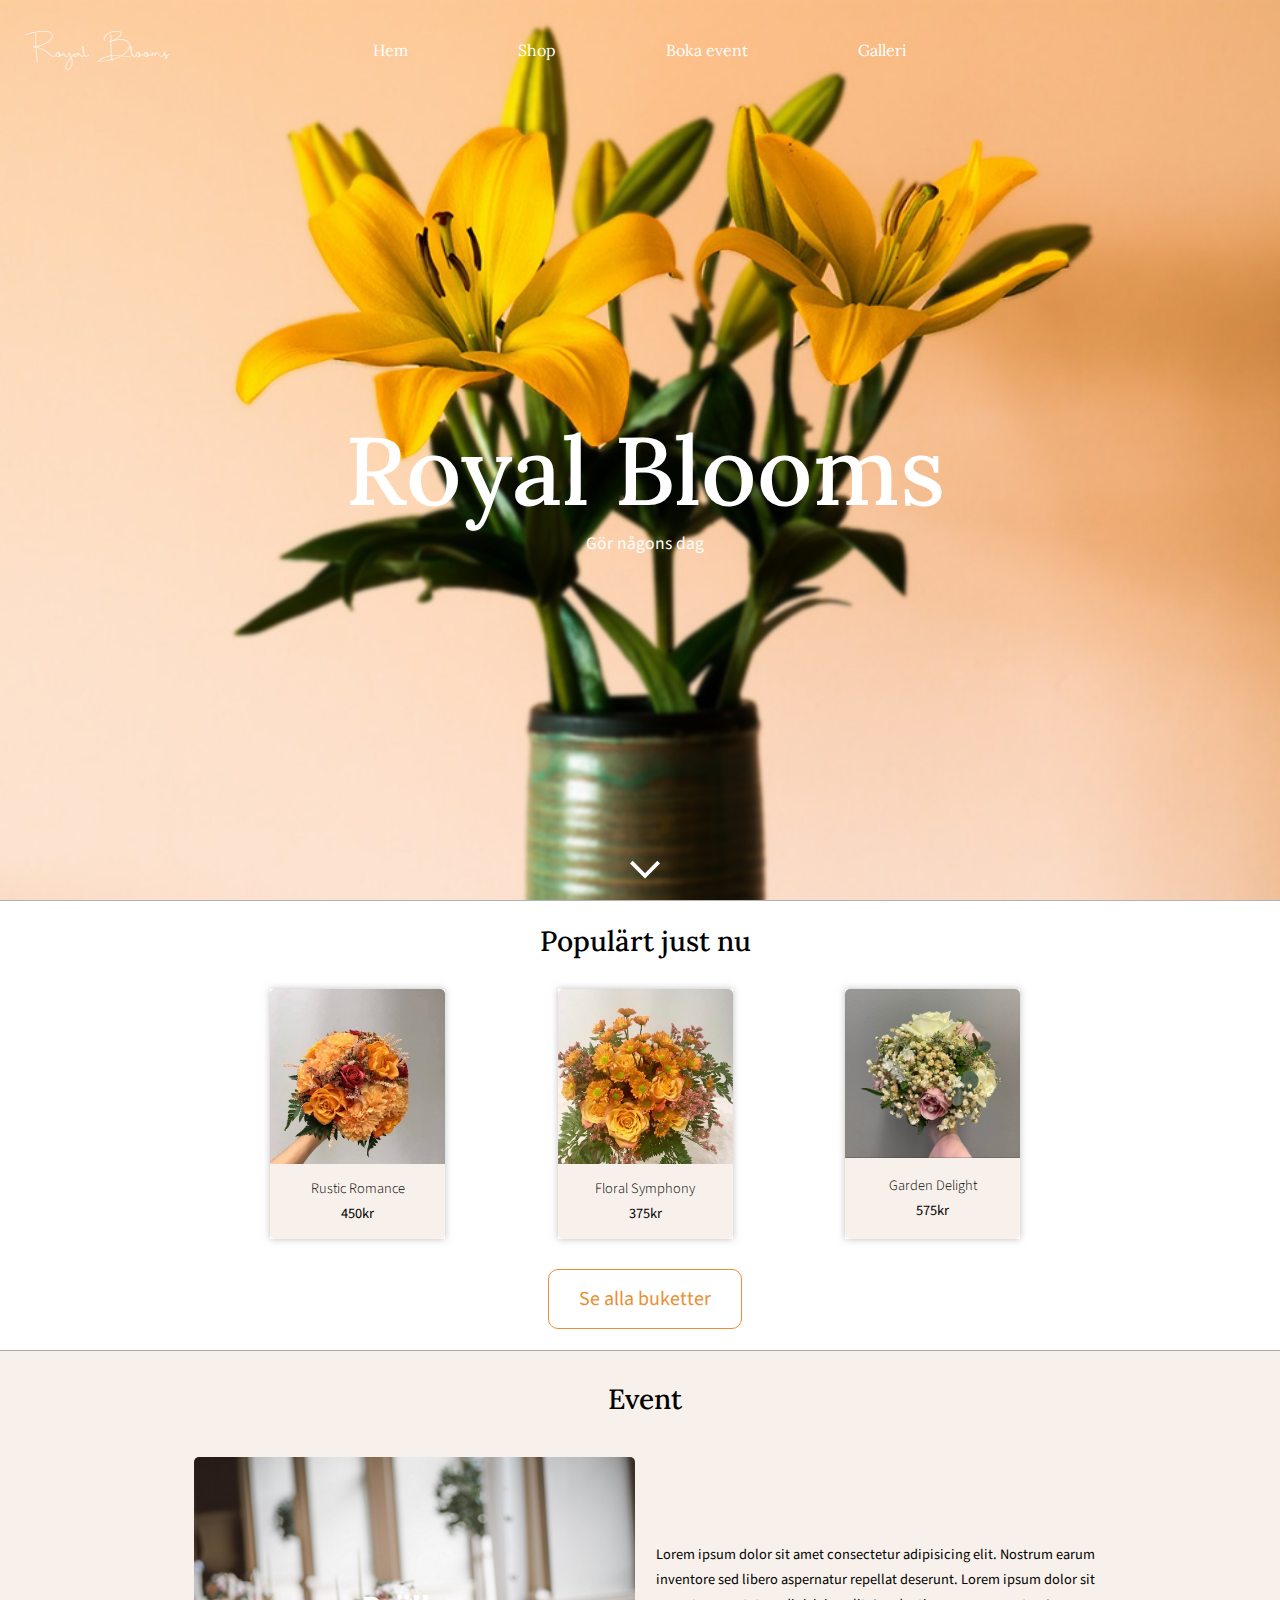
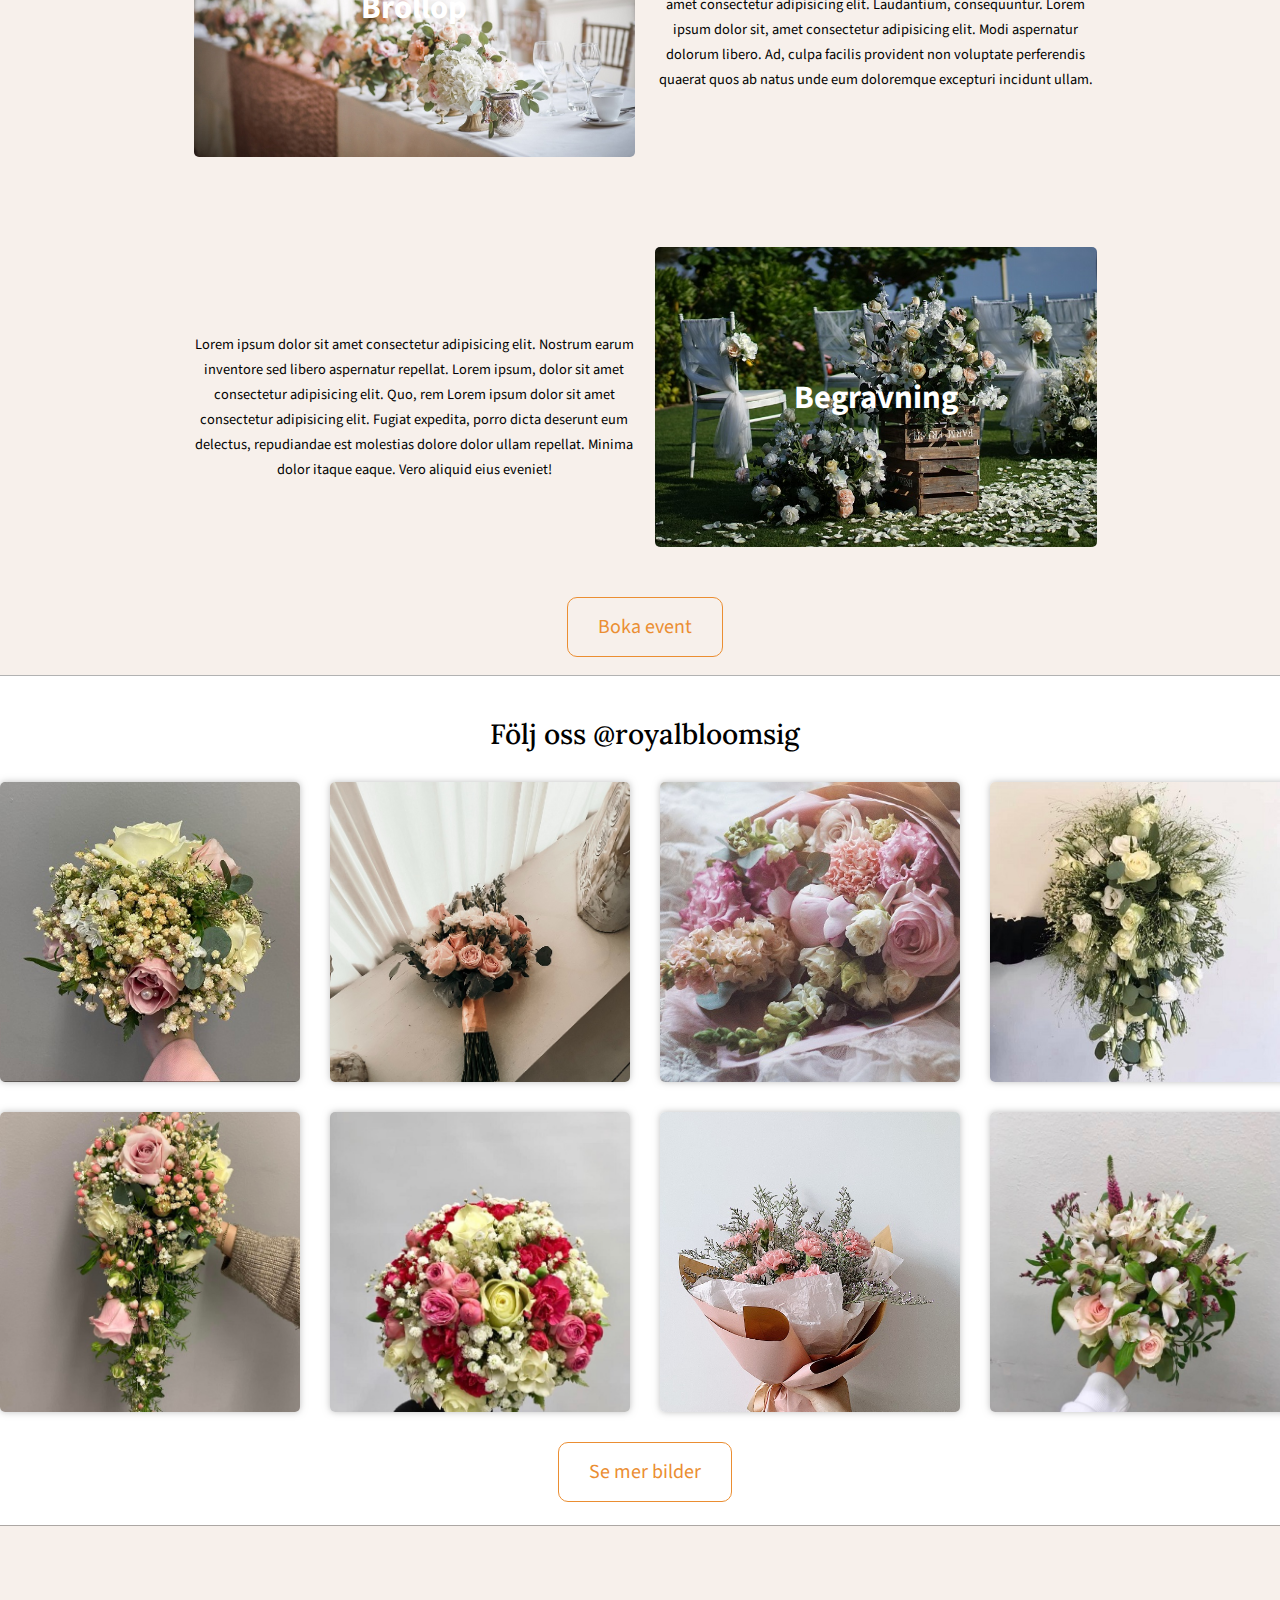
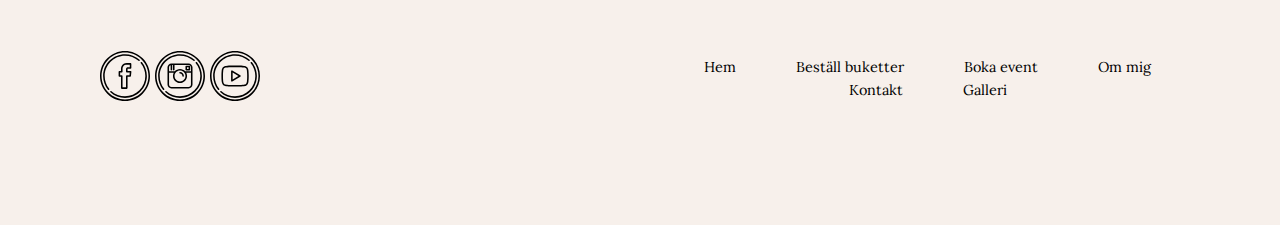
<file: index.html>
<!DOCTYPE html>
<html lang="en">
<head>
    <meta charset="UTF-8">
    <meta http-equiv="X-UA-Compatible" content="IE=edge">
    <meta name="viewport" content="width=device-width, initial-scale=1.0">
    <title>Royal Blooms - Hem</title>
    <link rel="stylesheet" href="css/style.css">
</head>
<body>
    <div id="main-grid-body">
        <header class="index-header">
            <img src="img/icons/menu-icon.svg" alt="Hamburgar-meny icon" id="hamburger-menu">
            <h3 onclick="window.location.href = 'index.html';">Royal Blooms</h3>
            <nav id="nav-bar" class="index-header">
                <ul>
                    <li><a href="index.html">Hem</a></li>
                    <li><a href="shop.html">Shop</a></li>
                    <li><a href="bokaevent.html">Boka event</a></li>
                    <li><a href="galleri.html">Galleri</a></li>
                </ul>
                <img src="img/icons/close-icon.svg" alt="Stäng flik icon" id="close-menu">
            </nav>
        </header>
        <section id="main-section">
            <article id="title">
                <h1>Royal Blooms</h1>
                <p>Gör någons dag</p>
            </article>
            <img id="arrow-down" src="img/icons/scroll-down-icon.svg" alt="Pil ner icon">
        </section>

        <section id="popular-now">
            <h2>Populärt just nu</h2>
            <article id="popular-now-products">
                <section class="product">
                    <img src="img/blommor/orange-red-flowers.jpg" alt="Bild på blombukett">
                    <article class="product-information">
                        <p>Rustic Romance</p>
                        <p><strong>450kr</strong></p>
                    </article>
                </section>
                <section class="product">
                    <img src="img/blommor/orange-flowers.jpg" alt="Bild på blombukett">
                    <article class="product-information">
                        <p>Floral Symphony</p>
                        <p><strong>375kr</strong></p>
                    </article>
                </section>
                <section class="product" id="product-index-3">
                    <img src="img/blommor/blommor4.jpg" alt="Bild på blombukett">
                    <article class="product-information">
                        <p>Garden Delight</p>
                        <p><strong>575kr</strong></p>
                    </article>
                </section>
            </article>
            <button onclick="window.location.href = 'shop.html';">Se alla buketter</button>
        </section>

        <section id="event">
            <h2>Event</h2>
            <article class="event">
                <section class="event-background-img" id="wedding-img">
                    <h3>Bröllop</h3>
                </section>
                <p>Lorem ipsum dolor sit amet consectetur adipisicing elit. Nostrum earum inventore sed libero aspernatur repellat deserunt. Lorem ipsum dolor sit amet consectetur adipisicing elit. Laudantium, consequuntur. Lorem ipsum dolor sit, amet consectetur adipisicing elit. Modi aspernatur dolorum libero. Ad, culpa facilis provident non voluptate perferendis quaerat quos ab natus unde eum doloremque excepturi incidunt ullam.</p>
            </article>
            <article class="event" id="text-picture-switched">
                <section class="event-background-img" id="funeral-img">
                    <h3>Begravning</h3>
                </section>
                <p>Lorem ipsum dolor sit amet consectetur adipisicing elit. Nostrum earum inventore sed libero aspernatur repellat. Lorem ipsum, dolor sit amet consectetur adipisicing elit. Quo, rem Lorem ipsum dolor sit amet consectetur adipisicing elit. Fugiat expedita, porro dicta deserunt eum delectus, repudiandae est molestias dolore dolor ullam repellat. Minima dolor itaque eaque. Vero aliquid eius eveniet!</p>
            </article>
            <button onclick="window.location.href = 'bokaevent.html';">Boka event</button>
        </section>

        <section id="gallery">
            <h2>Följ oss @royalbloomsig</h2>
            <section class="gallery-grid">
                <img src="img/blommor/blommor4.jpg" alt="Bild på blombukett" class="gallery-picture">
                <img src="img/blommor/blommor6.jpg" alt="Bild på blombukett" class="gallery-picture">
                <img src="img/blommor/blommor8.jpg" alt="Bild på blombukett" class="gallery-picture">
                <img src="img/blommor/blommor2.jpg" alt="Bild på blombukett" class="gallery-picture">
                <img src="img/blommor/blommor5.jpg" alt="Bild på blombukett" class="gallery-picture">
                <img src="img/blommor/blommor1.jpg" alt="Bild på blombukett" class="gallery-picture">
                <img src="img/blommor/blommor7.jpg" alt="Bild på blombukett" class="gallery-picture">
                <img src="img/blommor/blommor3.jpg" alt="Bild på blombukett" class="gallery-picture"> 
            </section>
            <button onclick="window.location.href = 'galleri.html';">Se mer bilder</button>
        </section>

        <footer>
            <section id="social-media-icons">
                <img src="img/icons/facebookIcon.svg" alt="Facebook icon">
                <img src="img/icons/instagramIcon.svg" alt="Instagram icon">
                <img src="img/icons/youtubeIcon.svg" alt="Youtube icon">
            </section>
            <section id="footer-links">
                <ul>
                    <li><a href="index.html">Hem</a></li>
                    <li><a href="shop.html">Beställ buketter</a></li>
                    <li><a href="bokaevent.html">Boka event</a></li>
                    <li><a href="#">Om mig</a></li>
                    <li><a href="#">Kontakt</a></li>
                    <li><a href="galleri.html">Galleri</a></li>
                </ul>
            </section> 
        </footer>
    </div>

    <script src="js/script.js"></script>
</body>
</html>
</file>
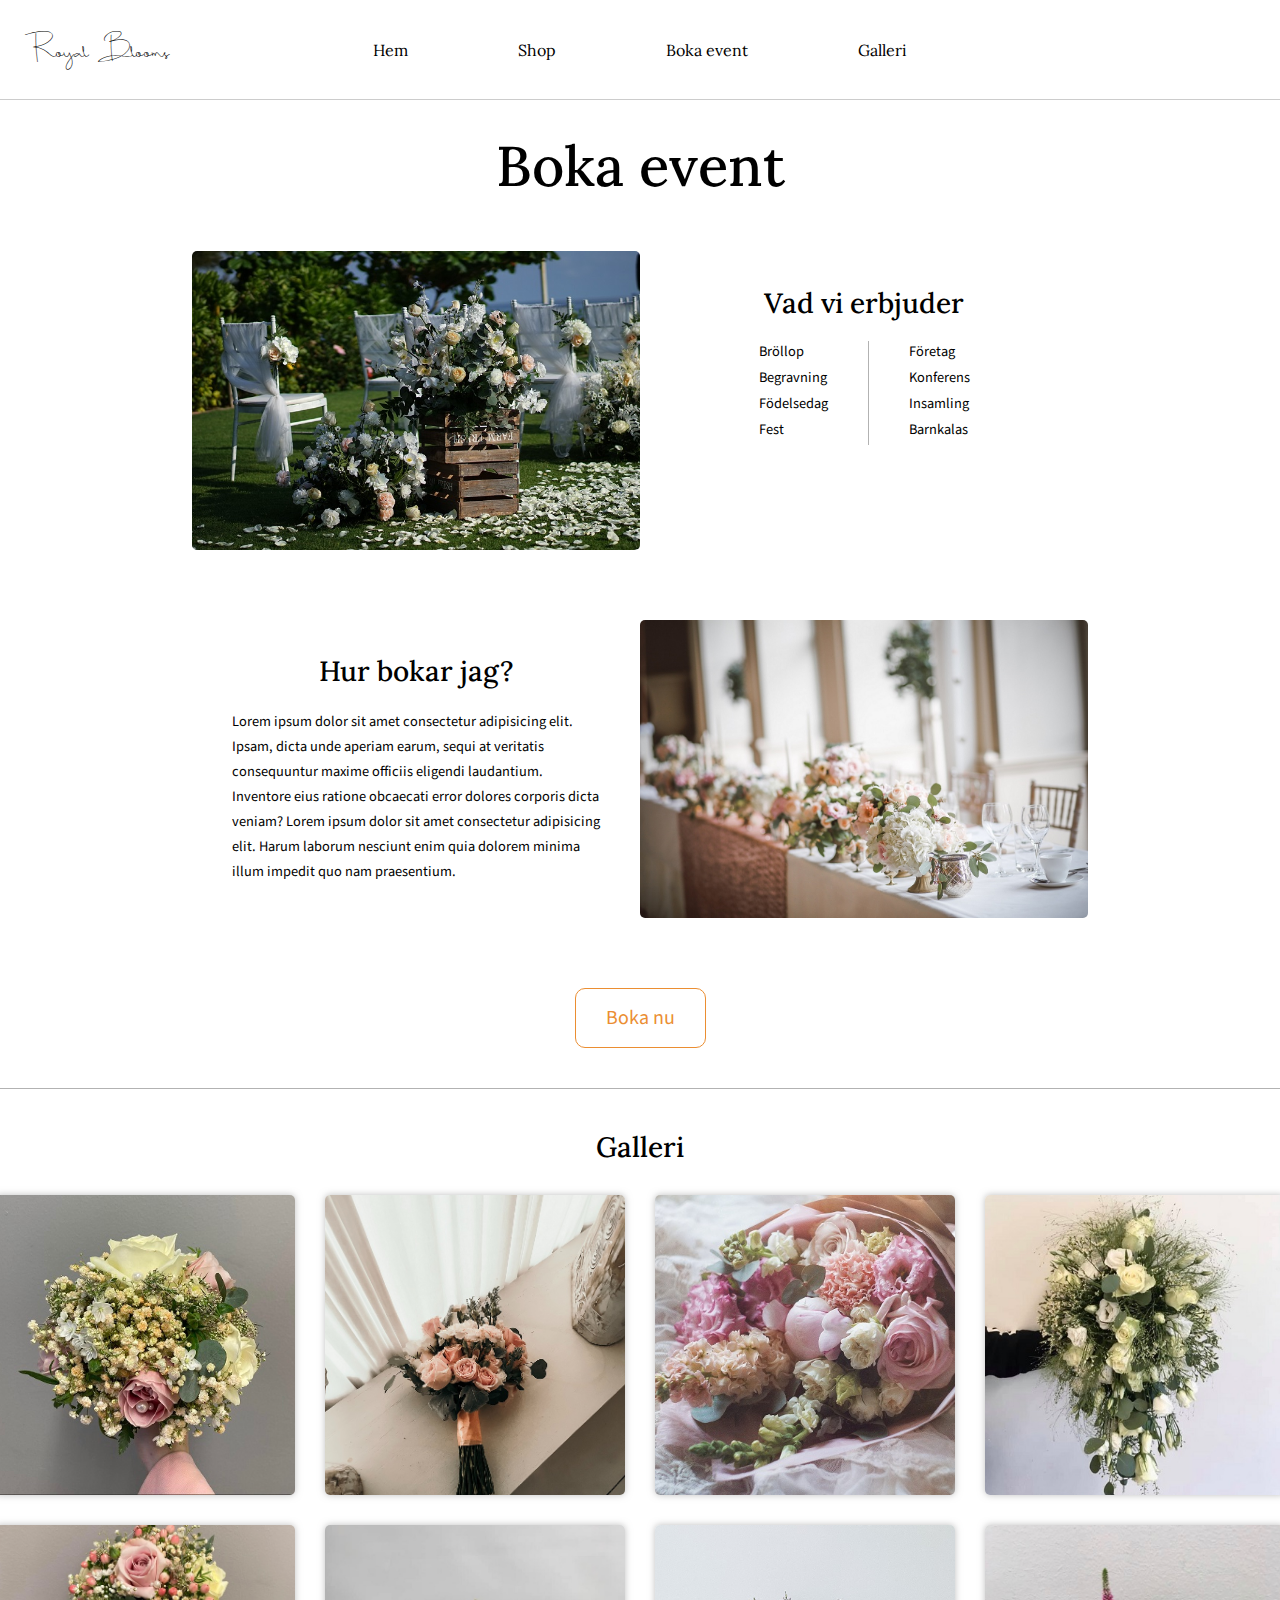
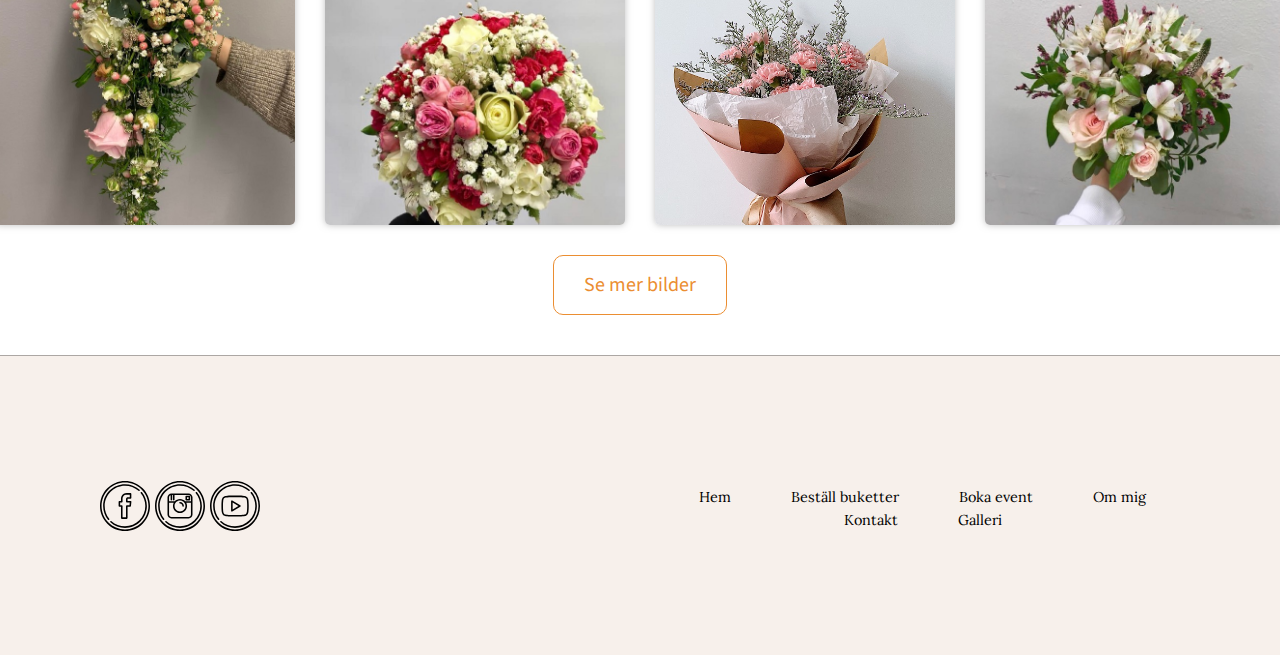
<file: bokaevent.html>
<!DOCTYPE html>
<html lang="en">
<head>
    <meta charset="UTF-8">
    <meta http-equiv="X-UA-Compatible" content="IE=edge">
    <meta name="viewport" content="width=device-width, initial-scale=1.0">
    <title>Royal Blooms - Boka Event</title>
    <link rel="stylesheet" href="css/style.css">
</head>
<body>
    <div id="main-grid-body-bokaevent">
        <header>
            <img src="img/icons/menu-icon.svg" alt="Hamburgar-meny icon" id="hamburger-menu">
            <h3 onclick="window.location.href = 'index.html';">Royal Blooms</h3>
            <nav id="nav-bar">
                <ul>
                    <li><a href="index.html">Hem</a></li>
                    <li><a href="shop.html">Shop</a></li>
                    <li><a href="bokaevent.html">Boka event</a></li>
                    <li><a href="galleri.html">Galleri</a></li>
                </ul>
                <img src="img/icons/close-icon.svg" alt="Stäng flik icon" id="close-menu">
            </nav>
        </header>

        <section id="book-events">
            <h1>Boka event</h1>
            <section class="event-information-section">
                <img src="img/funeral-flowers.jpg" alt="Bild på begravning med blommor" class="book-events-img">
                <article class="event-information">
                    <h2>Vad vi erbjuder</h2>
                    <section class="offers">
                        <ul id="left-list">
                            <li>Bröllop</li>
                            <li>Begravning</li>
                            <li>Födelsedag</li>
                            <li>Fest</li>
                        </ul>
                        <ul id="right-list">
                            <li>Företag</li>
                            <li>Konferens</li>
                            <li>Insamling</li>
                            <li>Barnkalas</li>
                        </ul>
                    </section>
                </article>
            </section>
            <section class="event-information-section" id="section-switched">
                <img src="img/wedding-plating.jpg" alt="Bordsdukning på bröllop" class="book-events-img">
                <article class="event-information">
                    <h2>Hur bokar jag?</h2>
                    <p>Lorem ipsum dolor sit amet consectetur adipisicing elit. Ipsam, dicta unde aperiam earum, sequi at veritatis consequuntur maxime officiis eligendi laudantium. Inventore eius ratione obcaecati error dolores corporis dicta veniam? Lorem ipsum dolor sit amet consectetur adipisicing elit. Harum laborum nesciunt enim quia dolorem minima illum impedit quo nam praesentium.</p>
                </article>
            </section>
            <button class="book-event-now-button">Boka nu</button>
            <section id="gallery">
                <h2>Galleri</h2>
                <section class="gallery-grid">
                    <img src="img/blommor/blommor4.jpg" alt="Bild på blombukett" class="gallery-picture">
                    <img src="img/blommor/blommor6.jpg" alt="Bild på blombukett" class="gallery-picture">
                    <img src="img/blommor/blommor8.jpg" alt="Bild på blombukett" class="gallery-picture">
                    <img src="img/blommor/blommor2.jpg" alt="Bild på blombukett" class="gallery-picture">
                    <img src="img/blommor/blommor5.jpg" alt="Bild på blombukett" class="gallery-picture">
                    <img src="img/blommor/blommor1.jpg" alt="Bild på blombukett" class="gallery-picture">
                    <img src="img/blommor/blommor7.jpg" alt="Bild på blombukett" class="gallery-picture">
                    <img src="img/blommor/blommor3.jpg" alt="Bild på blombukett" class="gallery-picture">
                </section>
                <button onclick="window.location.href = 'galleri.html';" id="book-events-gallery-button">Se mer bilder</button>
            </section>
        </section>

        <footer>
            <section id="social-media-icons">
                <img src="img/icons/facebookIcon.svg" alt="Facebook icon">
                <img src="img/icons/instagramIcon.svg" alt="Instagram icon">
                <img src="img/icons/youtubeIcon.svg" alt="Youtube icon">
            </section>
            <section id="footer-links">
                <ul>
                    <li><a href="index.html">Hem</a></li>
                    <li><a href="shop.html">Beställ buketter</a></li>
                    <li><a href="bokaevent.html">Boka event</a></li>
                    <li><a href="#">Om mig</a></li>
                    <li><a href="#">Kontakt</a></li>
                    <li><a href="galleri.html">Galleri</a></li>
                </ul>
            </section> 
        </footer>
    </div>
    
<script src="js/script.js"></script>
</body>
</html>
</file>
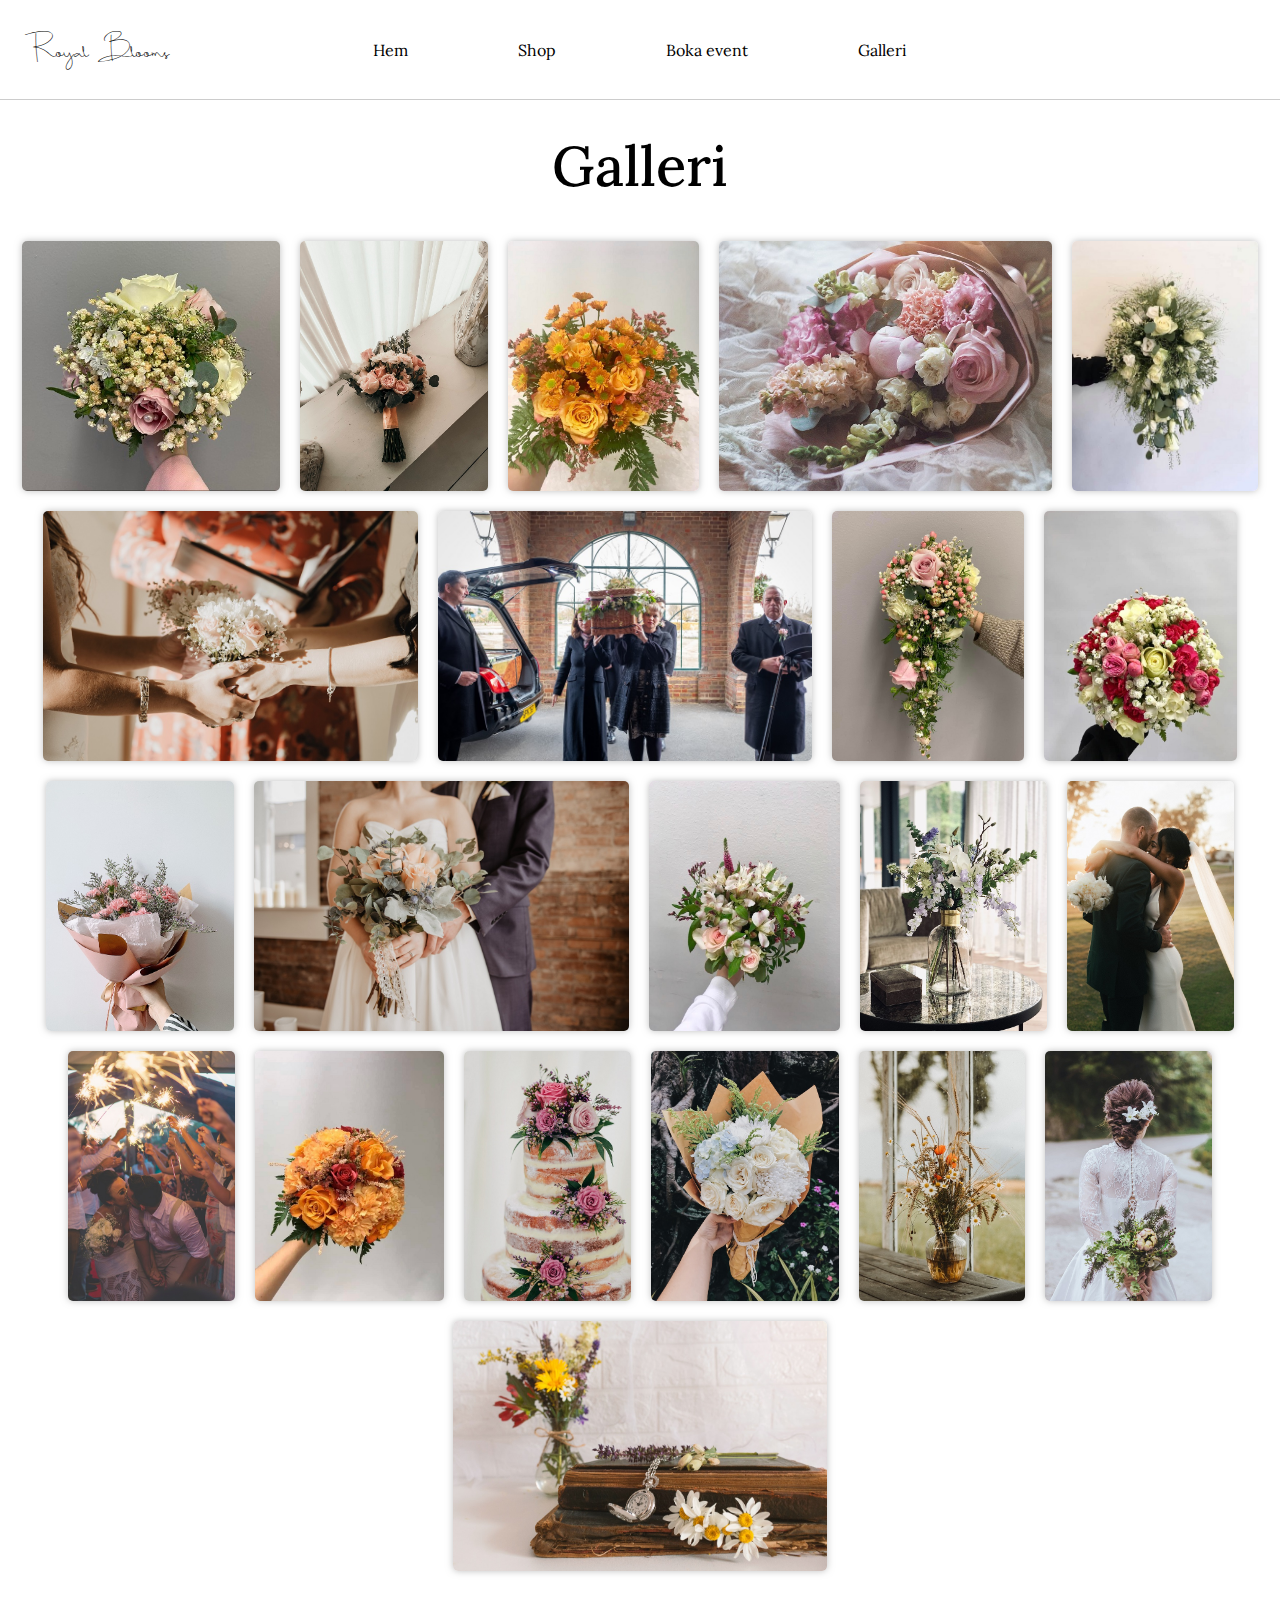
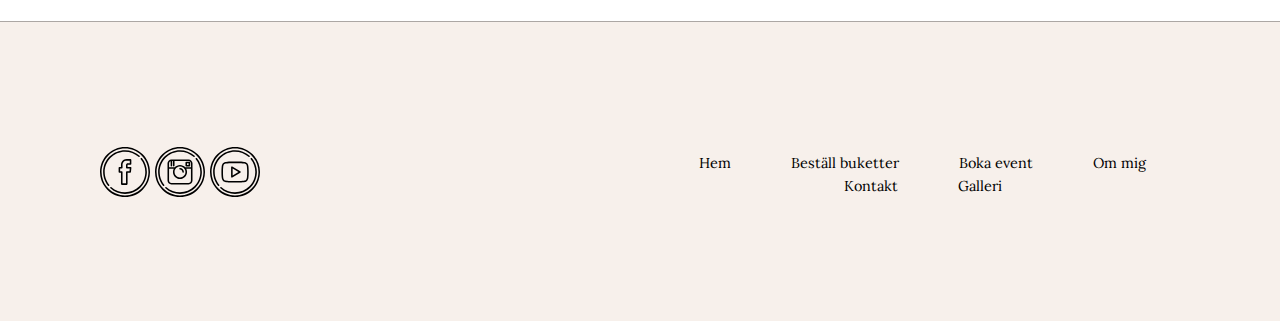
<file: galleri.html>
<!DOCTYPE html>
<html lang="en">
<head>
    <meta charset="UTF-8">
    <meta http-equiv="X-UA-Compatible" content="IE=edge">
    <meta name="viewport" content="width=device-width, initial-scale=1.0">
    <title>Royal Blooms - Galleri</title>
    <link rel="stylesheet" href="css/style.css">
</head>
<body>
    <div id="main-grid-body-galleri">
        <header>
            <img src="img/icons/menu-icon.svg" alt="Hamburgar-meny icon" id="hamburger-menu">
            <h3 onclick="window.location.href = 'index.html';">Royal Blooms</h3>
            <nav id="nav-bar">
                <ul>
                    <li><a href="index.html">Hem</a></li>
                    <li><a href="shop.html">Shop</a></li>
                    <li><a href="bokaevent.html">Boka event</a></li>
                    <li><a href="galleri.html">Galleri</a></li>
                </ul>
                <img src="img/icons/close-icon.svg" alt="Stäng flik icon" id="close-menu">
            </nav>
        </header>

        <section class="gallery">
            <h1>Galleri</h1>
            <section class="gallery-flex-grid">
                <img src="img/blommor/blommor4.jpg" alt="Bild på blombukett" class="gallery-picture">
                <img src="img/blommor/blommor6.jpg" alt="Bild på blombukett" class="gallery-picture">
                <img src="img/blommor/orange-flowers.jpg" alt="Bild på blombukett" class="gallery-picture">
                <img src="img/blommor/blommor8.jpg" alt="Bild på blombukett" class="gallery-picture">
                <img src="img/blommor/blommor2.jpg" alt="Bild på blombukett" class="gallery-picture">
                <img src="img/blommor/wedding4.jpg" alt="Bild på bröllop" class="gallery-picture">
                <img src="img/blommor/funeral1.jpg" alt="Bild på begravning" class="gallery-picture">
                <img src="img/blommor/blommor5.jpg" alt="Bild på blombukett" class="gallery-picture">
                <img src="img/blommor/blommor1.jpg" alt="Bild på blombukett" class="gallery-picture">
                <img src="img/blommor/blommor7.jpg" alt="Bild på blombukett" class="gallery-picture">
                <img src="img/blommor/wedding3.jpg" alt="Bild på bröllop" class="gallery-picture">
                <img src="img/blommor/blommor3.jpg" alt="Bild på blombukett" class="gallery-picture">
                <img src="img/blommor/blommor9.jpg" alt="Bild på blombukett" class="gallery-picture">
                <img src="img/blommor/wedding1.jpg" alt="Bild på bröllop" class="gallery-picture">
                <img src="img/blommor/wedding2.jpg" alt="Bild på bröllop" class="gallery-picture">
                <img src="img/blommor/orange-red-flowers.jpg" alt="Bild på blombukett" class="gallery-picture">
                <img src="img/blommor/blommor10.jpg" alt="Bild på blombukett" class="gallery-picture">
                <img src="img/blommor/blommor11.jpg" alt="Bild på blombukett" class="gallery-picture">
                <img src="img/blommor/blommor12.jpg" alt="Bild på blombukett" class="gallery-picture">
                <img src="img/blommor/wedding5.jpg" alt="Bild på bröllop" class="gallery-picture">
                <img src="img/blommor/blommor13.jpg" alt="Bild på blombukett" class="gallery-picture">
            </section>
        </section>

        <footer>
            <section id="social-media-icons">
                <img src="img/icons/facebookIcon.svg" alt="Facebook icon">
                <img src="img/icons/instagramIcon.svg" alt="Instagram icon">
                <img src="img/icons/youtubeIcon.svg" alt="Youtube icon">
            </section>
            <section id="footer-links">
                <ul>
                    <li><a href="index.html">Hem</a></li>
                    <li><a href="shop.html">Beställ buketter</a></li>
                    <li><a href="bokaevent.html">Boka event</a></li>
                    <li><a href="#">Om mig</a></li>
                    <li><a href="#">Kontakt</a></li>
                    <li><a href="galleri.html">Galleri</a></li>
                </ul>
            </section> 
        </footer>
    </div>
<script src="js/script.js"></script>
</body>
</html>
</file>
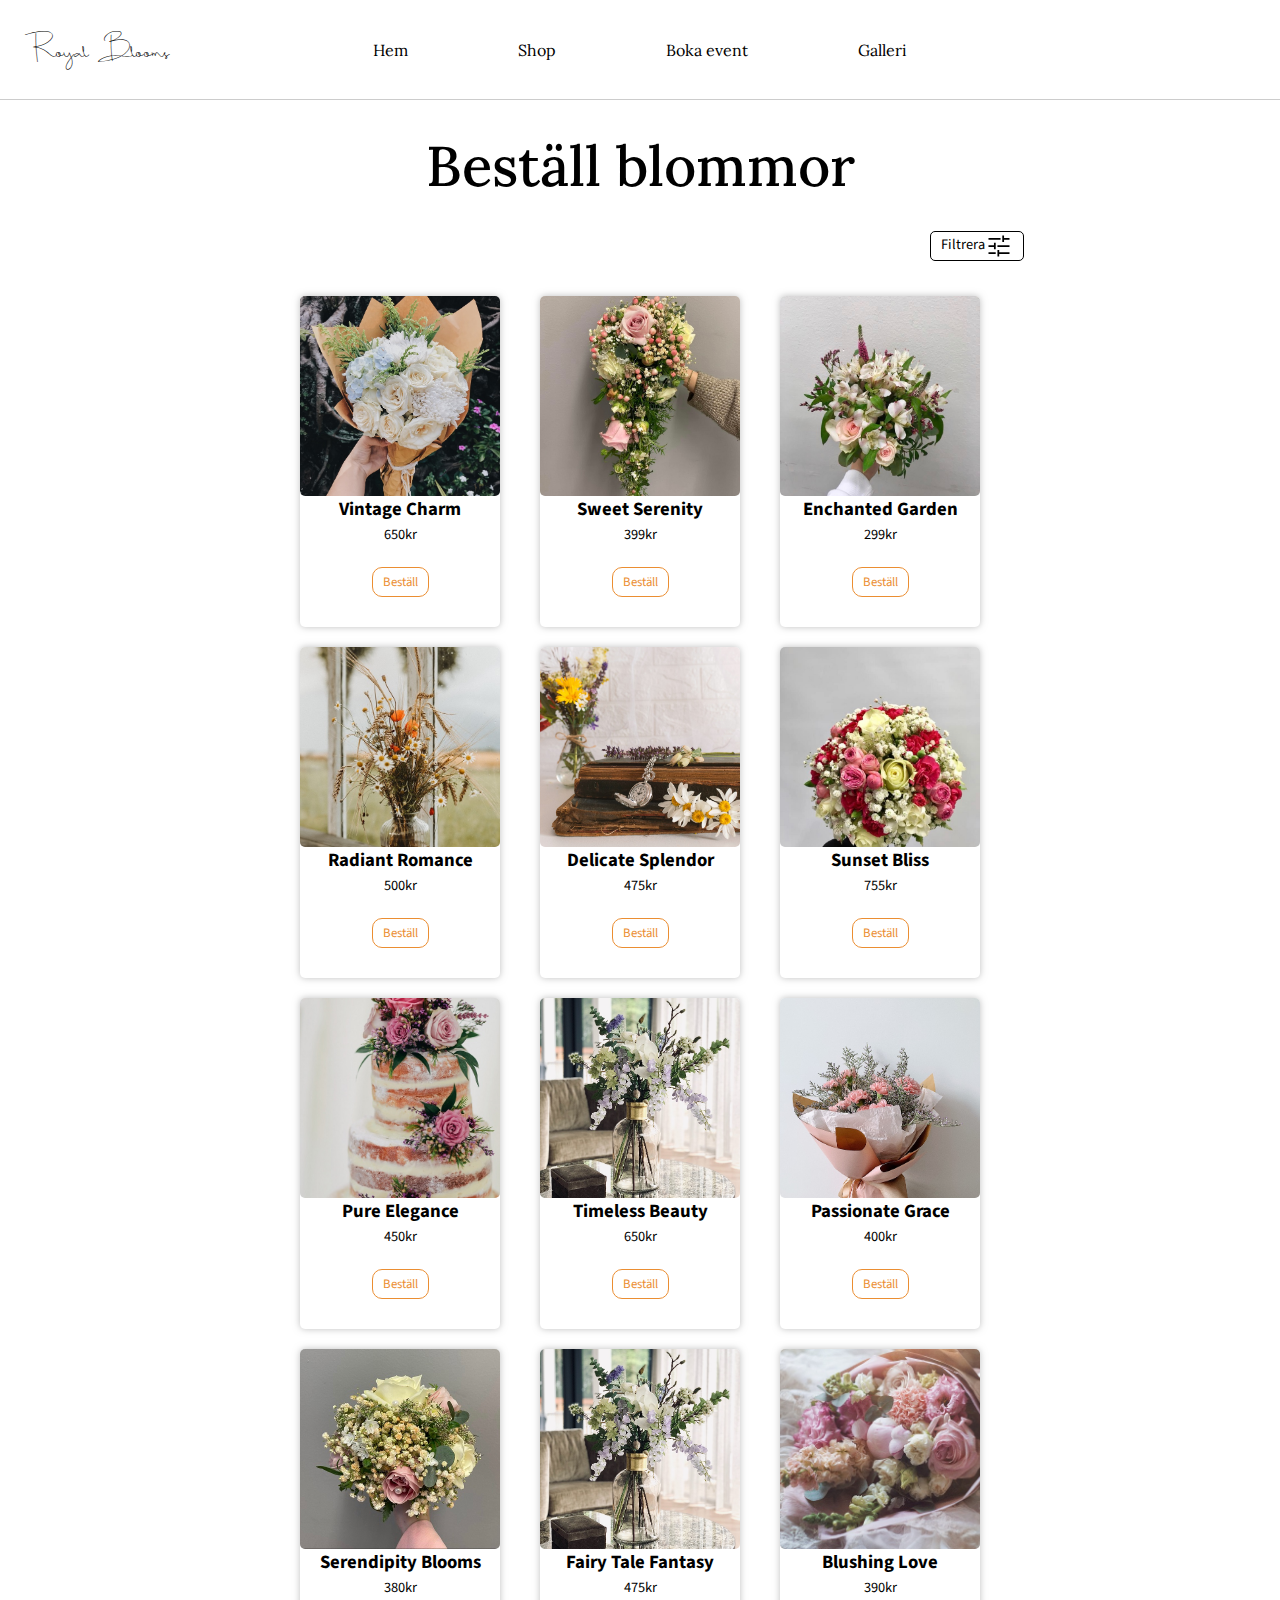
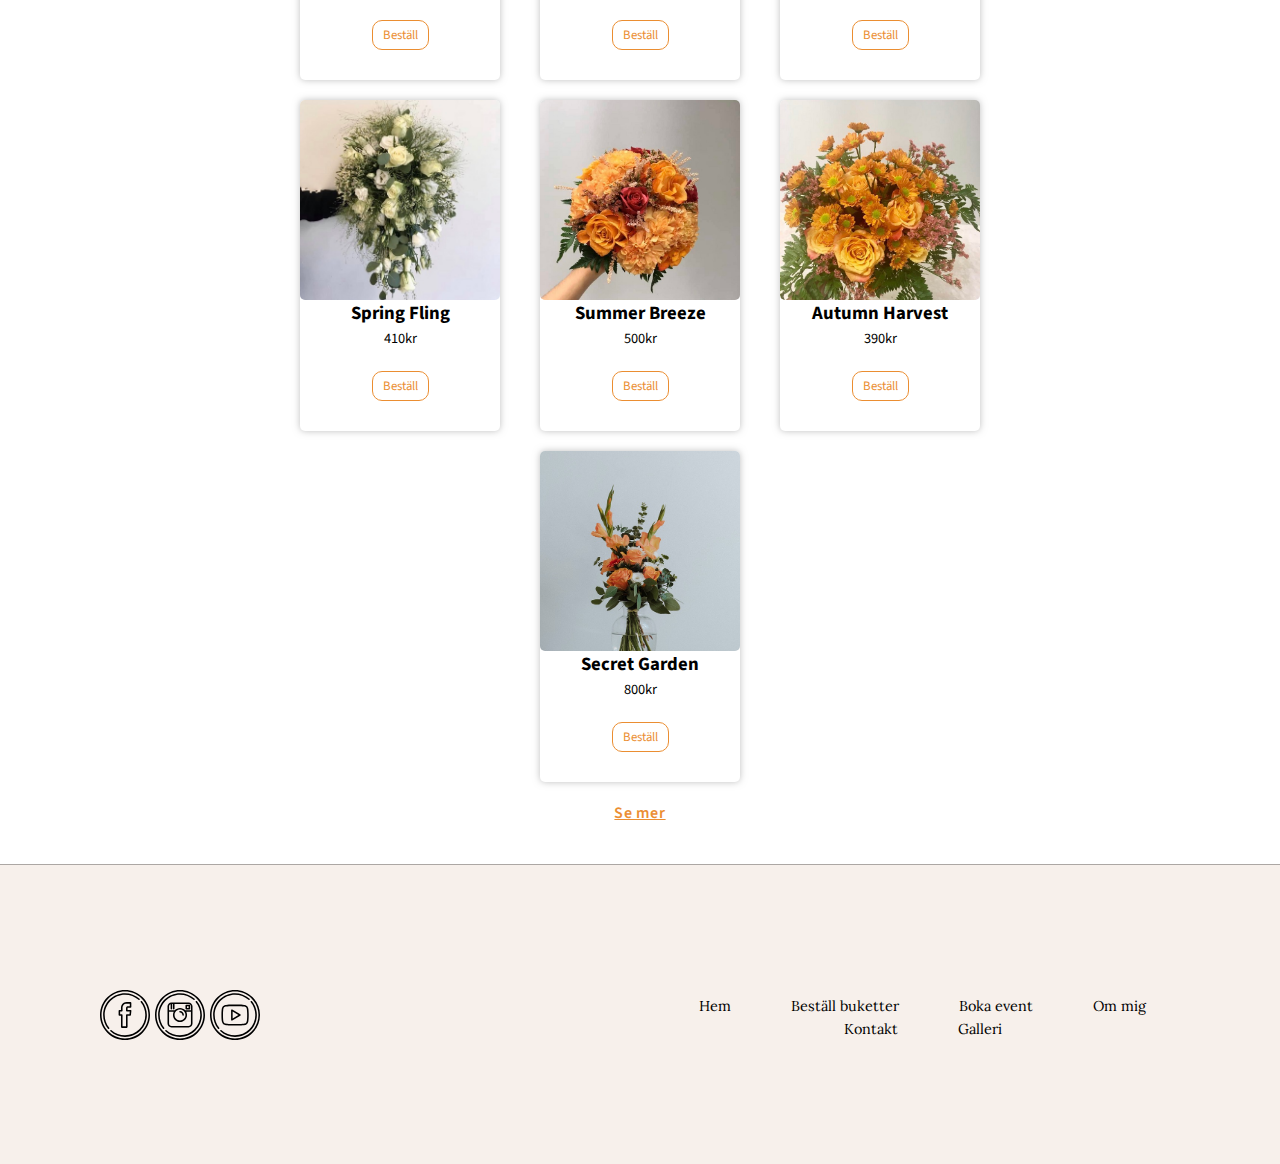
<file: shop.html>
<!DOCTYPE html>
<html lang="en">
<head>
    <meta charset="UTF-8">
    <meta http-equiv="X-UA-Compatible" content="IE=edge">
    <meta name="viewport" content="width=device-width, initial-scale=1.0">
    <title>Royal Blooms - Shop</title>
    <link rel="stylesheet" href="css/style.css">
</head>
<body>
    <div id="main-grid-body-shop">
        <header>
            <img src="img/icons/menu-icon.svg" alt="Hamburgar-meny icon" id="hamburger-menu">
            <h3 onclick="window.location.href = 'index.html';">Royal Blooms</h3>
            <nav id="nav-bar">
                <ul>
                    <li><a href="index.html">Hem</a></li>
                    <li><a href="shop.html">Shop</a></li>
                    <li><a href="bokaevent.html">Boka event</a></li>
                    <li><a href="galleri.html">Galleri</a></li>
                </ul>
                <img src="img/icons/close-icon.svg" alt="Stäng flik icon" id="close-menu">
            </nav>
        </header>

        <section id="shop">
            <h1>Beställ blommor</h1>
            <section id="filter">
                <article id="filter-button">
                    <p>Filtrera</p>
                    <img src="img/icons/filter-icon.svg" alt="Filtrera icon">
                </article>
            </section>
            
            <section id="shop-product-grid">
                <section class="product-shop">
                    <img src="img/blommor/blommor11.jpg" alt="Bild på blombukett">
                    <h3>Vintage Charm</h3>
                    <p>650kr</p>
                    <button class="shop-button">Beställ</button>
                </section>
                <section class="product-shop">
                    <img src="img/blommor/blommor5.jpg" alt="Bild på blombukett">
                    <h3>Sweet Serenity</h3>
                    <p>399kr</p>
                    <button class="shop-button">Beställ</button>
                </section>
                <section class="product-shop">
                    <img src="img/blommor/blommor3.jpg" alt="Bild på blombukett">
                    <h3>Enchanted Garden</h3>
                    <p>299kr</p>
                    <button class="shop-button">Beställ</button>
                </section>
                <section class="product-shop">
                    <img src="img/blommor/blommor12.jpg" alt="Bild på blombukett">
                    <h3>Radiant Romance</h3>
                    <p>500kr</p>
                    <button class="shop-button">Beställ</button>
                </section>
                <section class="product-shop">
                    <img src="img/blommor/blommor13.jpg" alt="Bild på blombukett">
                    <h3>Delicate Splendor</h3>
                    <p>475kr</p>
                    <button class="shop-button">Beställ</button>
                </section>
                <section class="product-shop">
                    <img src="img/blommor/blommor1.jpg" alt="Bild på blombukett">
                    <h3>Sunset Bliss</h3>
                    <p>755kr</p>
                    <button class="shop-button">Beställ</button>
                </section>
                <section class="product-shop">
                    <img src="img/blommor/blommor10.jpg" alt="Bild på blombukett">
                    <h3>Pure Elegance</h3>
                    <p>450kr</p>
                    <button class="shop-button">Beställ</button>
                </section>
                <section class="product-shop">
                    <img src="img/blommor/blommor9.jpg" alt="Bild på blombukett">
                    <h3>Timeless Beauty</h3>
                    <p>650kr</p>
                    <button class="shop-button">Beställ</button>
                </section>
                <section class="product-shop">
                    <img src="img/blommor/blommor7.jpg" alt="Bild på blombukett">
                    <h3>Passionate Grace</h3>
                    <p>400kr</p>
                    <button class="shop-button">Beställ</button>
                </section>
                <section class="product-shop">
                    <img src="img/blommor/blommor4.jpg" alt="Bild på blombukett">
                    <h3>Serendipity Blooms</h3>
                    <p>380kr</p>
                    <button class="shop-button">Beställ</button>
                </section>
                <section class="product-shop">
                    <img src="img/blommor/blommor9.jpg" alt="Bild på blombukett">
                    <h3>Fairy Tale Fantasy</h3>
                    <p>475kr</p>
                    <button class="shop-button">Beställ</button>
                </section>
                <section class="product-shop">
                    <img src="img/blommor/blommor8.jpg" alt="Bild på blombukett">
                    <h3>Blushing Love
                    </h3>
                    <p>390kr</p>
                    <button class="shop-button">Beställ</button>
                </section>
                <section class="product-shop">
                    <img src="img/blommor/blommor2.jpg" alt="Bild på blombukett">
                    <h3>Spring Fling</h3>
                    <p>410kr</p>
                    <button class="shop-button">Beställ</button>
                </section>
                <section class="product-shop">
                    <img src="img/blommor/orange-red-flowers.jpg" alt="Bild på blombukett">
                    <h3>Summer Breeze</h3>
                    <p>500kr</p>
                    <button class="shop-button">Beställ</button>
                </section>
                <section class="product-shop">
                    <img src="img/blommor/orange-flowers.jpg" alt="Bild på blombukett">
                    <h3>Autumn Harvest</h3>
                    <p>390kr</p>
                    <button class="shop-button">Beställ</button>
                </section>
                <section class="product-shop">
                    <img src="img/blommor/blommor14.jpg" alt="Bild på blombukett">
                    <h3>Secret Garden
                    </h3>
                    <p>800kr</p>
                    <button class="shop-button">Beställ</button>
                </section>
            </section>
            <a href="#">Se mer</a>
        </section>

        <footer>
            <section id="social-media-icons">
                <img src="img/icons/facebookIcon.svg" alt="Facebook icon">
                <img src="img/icons/instagramIcon.svg" alt="Instagram icon">
                <img src="img/icons/youtubeIcon.svg" alt="Youtube icon">
            </section>
            <section id="footer-links">
                <ul>
                    <li><a href="index.html">Hem</a></li>
                    <li><a href="shop.html">Beställ buketter</a></li>
                    <li><a href="bokaevent.html">Boka event</a></li>
                    <li><a href="#">Om mig</a></li>
                    <li><a href="#">Kontakt</a></li>
                    <li><a href="galleri.html">Galleri</a></li>
                </ul>
            </section> 
        </footer>
    </div>
    
<script src="js/script.js"></script>
</body>
</html>
</file>
<file: css/style.css>
@import url('https://fonts.googleapis.com/css2?family=Lora:wght@400;500;600;700&family=Source+Sans+Pro:wght@200;300;400;600&display=swap');
@font-face {
    font-family: SundiaryDemo;
    src: url(../fonts/SundiaryDemo-2OgdK.ttf);
}


* {
    box-sizing: border-box;
    padding: 0;
    margin: 0;
}

body {
    font-family: 'Source Sans Pro', sans-serif;
    height: 100%;
    width: 100%;
    overflow-x: hidden;
}

#main-grid-body {
    display: grid;
    grid-template-rows: 100px 85vh 450px 1150px 850px 300px;
    grid-template-columns: 1fr;
    grid-template-areas: 
    "he"
    "ma"
    "po"
    "ev"
    "ga"
    "fo";
}

header {
    height: 100px;
    display: flex;
    justify-content: center;
    align-items: center;
    grid-area: he;
    border-bottom: 1px solid rgba(0, 0, 0, 0.2);
    position: fixed;
    background-color: white;
    width: 100%;
    transition: 0.2s ease;
}

header h3 {
    font-family: 'SundiaryDemo', cursive;
    font-weight: 100;
    font-size: 1.75rem;
    cursor: pointer;
}

#hamburger-menu {
    position: absolute;
    left: 0;
    width: 35px;
    margin-left: 10px;
}

nav {
    position: absolute;
    top: 0;
    right: 150%;
    margin-right: 0;
    width: 400px;
    height: 100vh;
    padding-top: 40px;
    padding-left: 30px;
    display: flex;
    background-color: white;
    font-family: 'Lora', serif;
    opacity: 20%;
    transition: 0.5s;
}

.nav-visible {
    right: 0;
    width: 100%;
    opacity: 100%;
    overflow: hidden;
}

nav ul {
    list-style: none;
    display: flex;
    flex-direction: column;
}

nav a {
    text-decoration: none;
}

nav li {
    padding-bottom: 40px;
    padding-top: 30px;
    color: black;
    display: block;
    border-bottom: 1px solid black;
    font-size: 1.5rem;
}

#close-menu {
    position: absolute;
    width: 30px;
    right: 0;
    margin-right: 10px;
}

#main-section {
    background-image: url("../img/blommor/header2.jpg");
    background-repeat: no-repeat;
    background-position: center;
    background-size: cover;
    grid-area: ma;
    display: flex;
    justify-content: center;
    align-items: center;
}

#arrow-down {
    height: 60px;
    position: absolute;
    bottom: 0px;
}

h1, h2 {
    font-family: 'Lora', serif;
    font-weight: 500;
}

#title {
    height: 125px;
    padding: 20px 40px 20px 40px;
    color: white;
    text-align: center;
    display: flex;
    flex-direction: column;
    justify-content: space-between;   
}

#title p {
    font-size: 1.1rem;
    margin-bottom: 8px;
}

h1 {
    font-size: 2.5rem;
}

h2 {
    font-size: 1.75rem;
}

p {
    font-size: 0.9rem;
    line-height: 25px;
}

li {
    font-size: 0.9rem;
}

#title h3 {
    font-weight: 300;
}

button {
    padding: 15px 20px 15px 20px;
    background-color: #EB8E32;
    border: none;
    border-radius: 10px;
    font-size: 1rem;
    font-family: 'Source Sans Pro', sans-serif;
    color: white;
    font-weight: bold;
}

#popular-now {
    grid-area: po;
    display: flex;
    flex-direction: column;
    justify-content: center;
    align-items: center;
    border-top: 1px solid rgba(0, 0, 0, 0.3);
}

#popular-now-products {
    display: flex;
    column-gap: 20px;
    margin-top: 30px;
}

#product-index-3 {
    display: none;
}

.product {
    height: 250px;
    width: 175px;
    display: flex;
    flex-direction: column;
    margin-bottom: 30px;
    box-shadow: 0px 0px 7px rgba(128, 128, 128, 0.5);
}

.product img {
    height: 175px;
    object-fit: cover;
    border-radius: 5px 5px 0px 0px;
}

.product-information {
    background-color: #f7f0eb;
    align-self: flex-end;
    height: 100px;
    width: 100%;
    display: flex;
    flex-direction: column;
    justify-content: center;
    align-items: center;
    font-weight: 300;
    font-family: 'Source Sans Pro', sans-serif;
    border-radius: 0px 0px 5px 5px;
}

strong {
    font-weight: 400;
}

#event {
    grid-area: ev;
    display: flex;
    flex-direction: column;
    align-items: center;
    padding-top: 30px;
    background-color: #f7f0eb;
    border-top: 1px solid rgba(0, 0, 0, 0.3);
}

.event {
    display: flex;
    flex-direction: column;
    justify-content: center;
    align-items: center;
    margin-top: 30px;
    margin-right: 40px;
    margin-left: 40px;
    margin-bottom: 30px;
    text-align: center;
}

.event-background-img {
    width: 300px;
    height: 200px;
    background-repeat: no-repeat;
    background-position: center;
    background-size: cover;
    display: flex;
    justify-content: center;
    align-items: center;
    font-size: 1.75rem;
    color: white; 
    margin-bottom: 20px;
    border-radius: 5px;
}

.event-background-img h3 {
    padding: 20px 40px 20px 40px;
    border-radius: 5px;
}

#wedding-img {
    background-image: url("../img/wedding-plating.jpg");
}

#funeral-img {
    background-image: url("../img/funeral-flowers.jpg");
}

#gallery {
    display: flex;
    flex-direction: column;
    grid-area: ga;
    align-items: center;
    padding-top: 40px;
    border-top: 1px solid rgba(0, 0, 0, 0.3);
}

.gallery-grid {
    display: grid;
    grid-template-columns: repeat(2, 150px);
    grid-template-rows: repeat(4, 150px);
    gap: 10px;
    margin-top: 30px;
    margin-bottom: 30px;
}

.gallery-picture {
    object-fit: cover;
    width: 100%;
    height: 100%;
    box-shadow: 0px 0px 7px rgba(128, 128, 128, 0.5);
    border-radius: 5px;
}

footer {
    background-color: #f7f0eb;
    grid-area: fo;
    display: flex;
    flex-direction: column;
    justify-content: center;
    align-items: center;
    border-top: 1px solid rgba(0, 0, 0, 0.3);

}

#social-media-icons {
    height: 50px;
    display: flex;
    justify-content: center;
    width: 100%;
    margin-bottom: 70px;
}

#social-media-icons img {
    margin-right: 5px;
    width: 50px
}

#footer-links {
    margin-right: 40px;
    margin-left: 40px;
    font-family: 'Lora', serif;
    font-size: 0.8rem;
}

#footer-links ul {
    display: flex;
    justify-content: center;
    text-align: center;
    flex-wrap: wrap;
}

#footer-links ul li {
    list-style: none;
    margin-right: 15px;
    margin-top: 5px;
}

a {
    text-decoration: none;
    color: black;
}

/* Galleri */

#main-grid-body-galleri {
    display: grid;
    grid-template-columns: 100%;
    grid-template-rows: 100px 1fr 300px;
    grid-template-areas: 
    "he"
    "ga"
    "fo";
}

.gallery {
    grid-area: ga;
    display: flex;
    flex-direction: column;
    align-items: center;
}

.gallery-flex-grid {
    display: flex;
    flex-direction: column;
    justify-content: center;
    align-items: center;
    margin-top: 20px;
    margin-bottom: 50px;
    margin-right: 20px;
    margin-left: 20px;
    row-gap: 20px;
    
}

.gallery h1 {
    margin-top: 30px;
    margin-bottom: 20px;
}

.gallery img {
    width: 300px;
}

/* Boka event */

#main-grid-body-bokaevent {
    display: grid;
    grid-template-columns: 100%;
    grid-template-rows: 100px 1fr 300px;
    grid-template-areas: 
    "he"
    "ev"
    "fo";
}

#book-events {
    grid-area: ev;
    display: flex;
    flex-direction: column;
    align-items: center;
    justify-content: center;
}

#book-events h1 {
    margin-bottom: 50px;
    margin-top: 30px;
}

.book-events-img {
    width: 350px;
    border-radius: 5px;
}

.offers {
    display: flex;
    justify-content: space-around;
    padding-bottom: 50px;
    padding-right: 50px;
    padding-left: 50px;
    border-bottom: 1px solid rgba(0, 0, 0, 0.3);
    margin-bottom: 20px;
}

.offers ul li {
    list-style: none;
    margin-bottom: 5px;
}

#left-list {
    padding-right: 40px;
}

#right-list {
    padding-left: 40px;
    border-left: 1px solid rgba(0, 0, 0, 0.3);
}

.event-information {
    display: flex;
    flex-direction: column;
    justify-content: space-around;
    align-items: center;
    margin-top: 30px;
    margin-bottom: 30px;
    margin-right: 40px;
    margin-left: 40px;
    
}

.event-information h2 {
    margin-bottom: 20px;
}

#book-events-gallery-button {
    margin-bottom: 40px;
}

.book-event-now-button {
    margin-bottom: 40px;
}

.event-information-section {
    display: flex;
    flex-direction: column;
    align-items: center;
}

/* Shop */

#main-grid-body-shop {
    display: grid;
    grid-template-columns: 100%;
    grid-template-rows: 100px 1fr 300px;
    grid-template-areas: 
    "he"
    "sh"
    "fo";
}

#shop {
    grid-area: sh;
    display: flex;
    flex-direction: column;
    justify-content: center;
    align-items: center;
    margin-top: 30px;
}

#filter {
    display: flex;
    width: 90%;
    justify-content: end;
    margin-top: 30px;
}

#filter-button {
    display: flex;
    height: 30px;
    border: 1px solid black;
    border-radius: 5px;
    justify-content: space-between;
    padding-right: 10px;
    padding-left: 10px;
}

#shop-product-grid {
    display: grid;
    grid-template-columns: 150px 150px;
    grid-template-rows: repeat(8, 275px);
    column-gap: 40px;
    row-gap: 20px;
    margin-top: 5px;
    margin-bottom: 20px;   
}

#shop a {
    text-decoration: underline;
    margin-bottom: 40px;
    color: #EB8E32;
    font-weight: 600;
    letter-spacing: 0.7px;
}

.product-shop {
    display: flex;
    flex-direction: column;
    justify-content: space-between;
    align-items: center;
    border-radius: 5px;
    box-shadow: 0px 0px 7px rgba(128, 128, 128, 0.5);
    padding-bottom: 30px;
}

.product-shop img {
    height: 150px;
    width: 150px;
    object-fit: cover;
    border-radius: 5px;
}

.shop-button {
    padding: 5px 10px 5px 10px;
    font-weight: 400;
    font-size: 0.8rem;
}

/* Computer layout 
**********************************************************************/


@media screen and (min-width: 768px) {
    #main-grid-body {
        grid-template-rows: 100vh 450px 925px 850px 300px;
        grid-template-areas: 
        "ma"
        "po"
        "ev"
        "ga"
        "fo";
    }

    header {
        background: none;
        position: absolute;
        top: 0;
        color: black;
    }

    header h3 {
        position: absolute;
        left: 0;
        margin-left: 25px;
    }

    #title {
        background: none;
    }

    #main-section h1 {
        font-size: 6rem;
    }

    #arrow-down {
        bottom: 0;
        cursor: pointer;
        transition: 0.25s;
    }

    #arrow-down:hover {
        transform: scale(1.25);
    }

    #hamburger-menu {
        display: none;
    }

    #close-menu {
        display: none;
    }

    nav {
        position: static;
        display: flex;
        height: 100%;
        width: 100%;
        opacity: 100%;
        padding: 0;
        margin: 0;
        justify-content: center;
        align-items: center;
        background: none;
    }

    nav ul {
        flex-direction: row;
    }

    nav li {
        border: none;
        font-size: 1rem;
        padding: 0;
        margin-left: 55px;
        margin-right: 55px;
        color: black;
    }

    .index-header {
        color: white;
        border: none;
    }

    .index-header li a {
        color: white;
    }

    #product-index-3 {
        display: flex;
    }

    #popular-now-products {
        width: 750px;
        justify-content: space-between;
    }

    

    button {
        border: 1px solid #EB8E32;
        background: none;
        color: #EB8E32;
        font-size: 1.25rem;
        font-weight: 400;
        padding-right: 30px;
        padding-left: 30px;
        transition: 0.4s;
    }

    button:hover {
        background: #EB8E32;
        color: white;
        cursor: pointer;
    }

    button:active {
        opacity: 50%;
    }

    .gallery-grid {
        grid-template-columns: repeat(4, 300px);
        grid-template-rows: repeat(2, 300px);
        row-gap: 30px;
        column-gap: 30px;
    }

    footer {
        flex-direction: row;
        justify-content: space-between;
        width: 100%;
    }

    #social-media-icons {
        margin-left: 100px;
        width: auto;
        margin-bottom: 0;
    }

    #footer-links {
        width: 100%;
        margin-left: 400px;
    }

    #footer-links ul li {
        margin-right: 60px;
    }

    /* Event */

    .event {
        flex-direction: row;
        justify-content: space-between;
        column-gap: 20px;
        width: 70%;
        margin-top: 40px;
    }

    .event-background-img {
        width: 50%;
    }

    .event p {
        width: 50%;
        margin: 0;
    }

    #text-picture-switched {
        flex-direction: row-reverse
    }

    .event-background-img {
        height: 300px;
    }

    .event-information-section {
        flex-direction: row;
        width: 70%;
        justify-content: space-between;
        margin-bottom: 70px;
    }

    #section-switched {
        flex-direction: row-reverse;
    }

    .book-events-img {
        width: 50%;
    }

    h1 {
        font-size: 3.5rem;
    }

    .event-information {
        width: 50%;
    }

    .offers {
        border: none;
    }

    /* Shop */

    #shop-product-grid {
        display: flex;
        flex-wrap: wrap;
        width: 70%;
        justify-content: center;
        align-items: center;
    }

    .product-shop {
        padding-bottom: 30px;
    }

    .product-shop img {
        width: 200px;
        height: 200px;
        object-fit: cover;
    }

    .shop-button {
        margin-top: 20px;
    }

    #filter {
        width: 60%;
        margin-bottom: 30px;
    }

    #filter-button {
        cursor: pointer;
    }

    /* Gallery */

    .gallery-flex-grid {
        flex-wrap: wrap;
        flex-direction: row;
        width: auto;
        column-gap: 20px;
    }

    .gallery img {
        width: auto;
        height: 250px;
        transition: 0.5s;
    }

    .gallery img:hover {
        height: 280px;
        cursor: pointer;
    }
}
</file>
